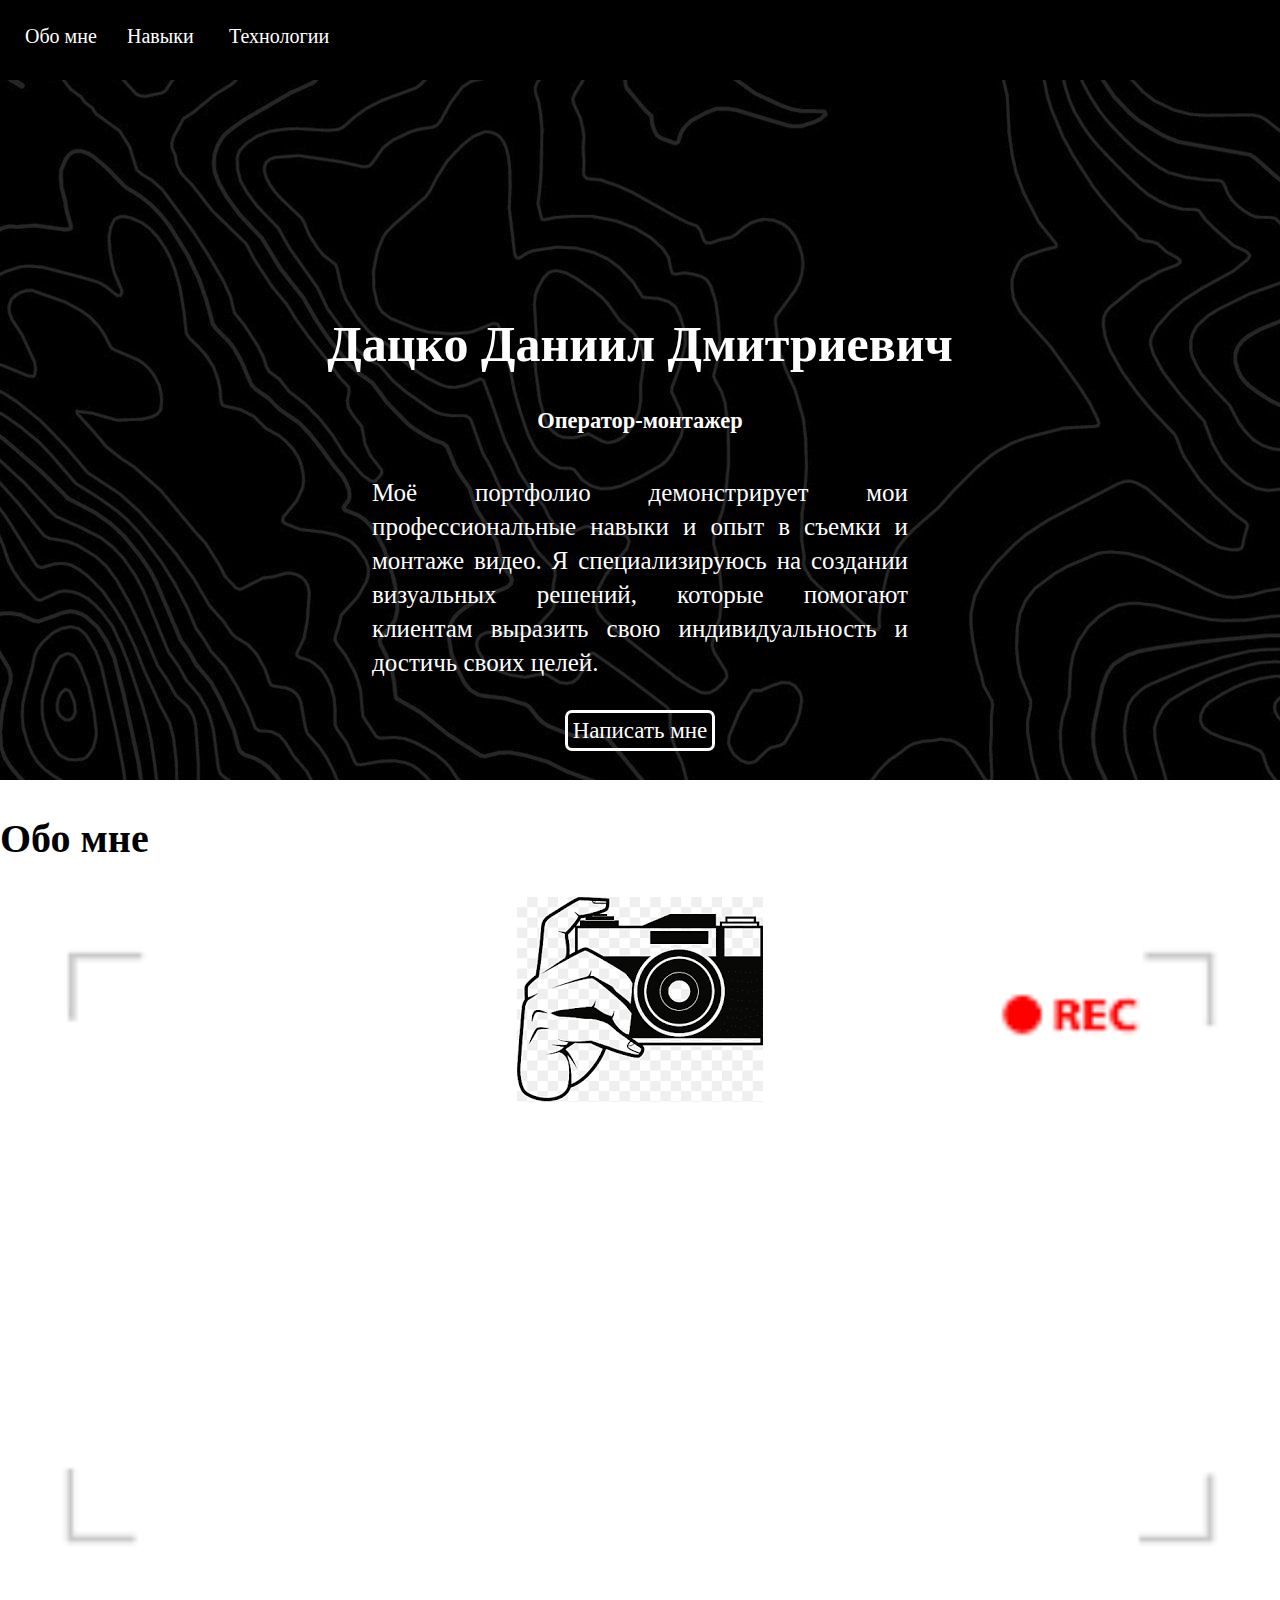
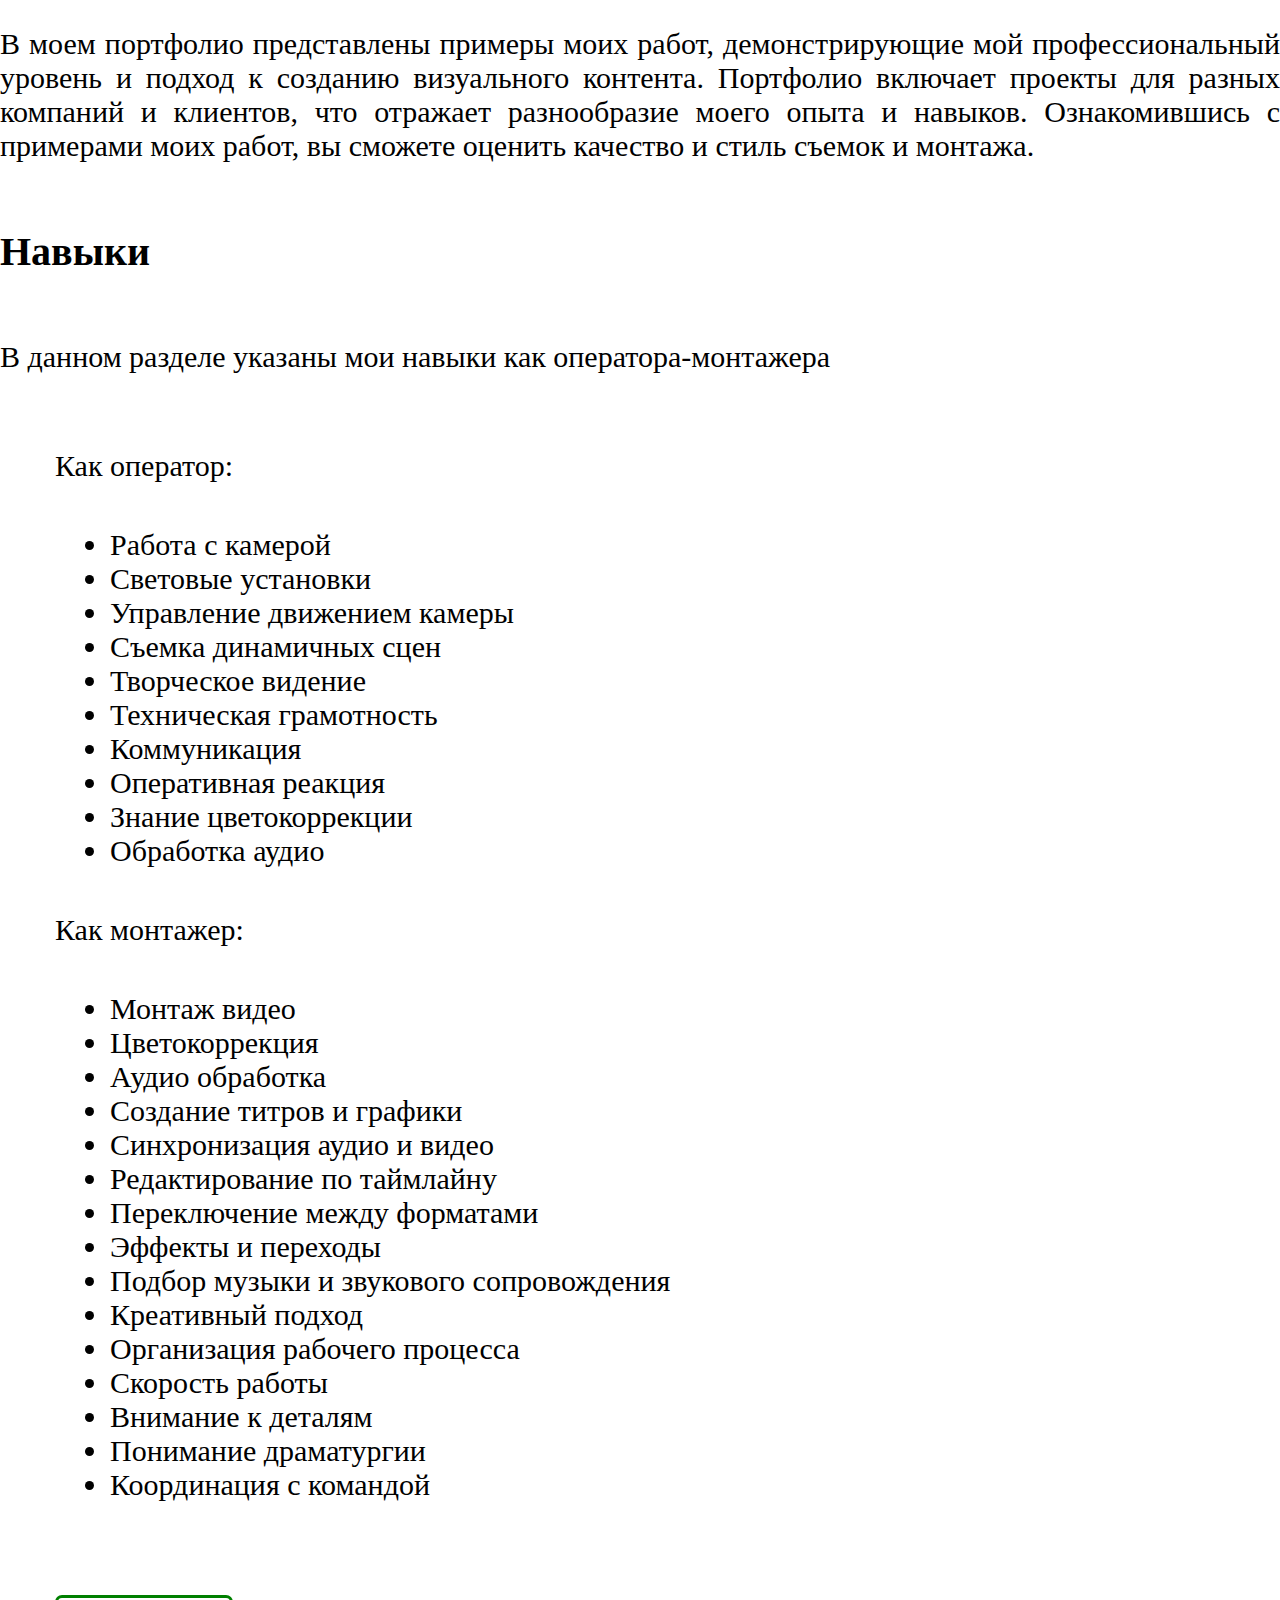
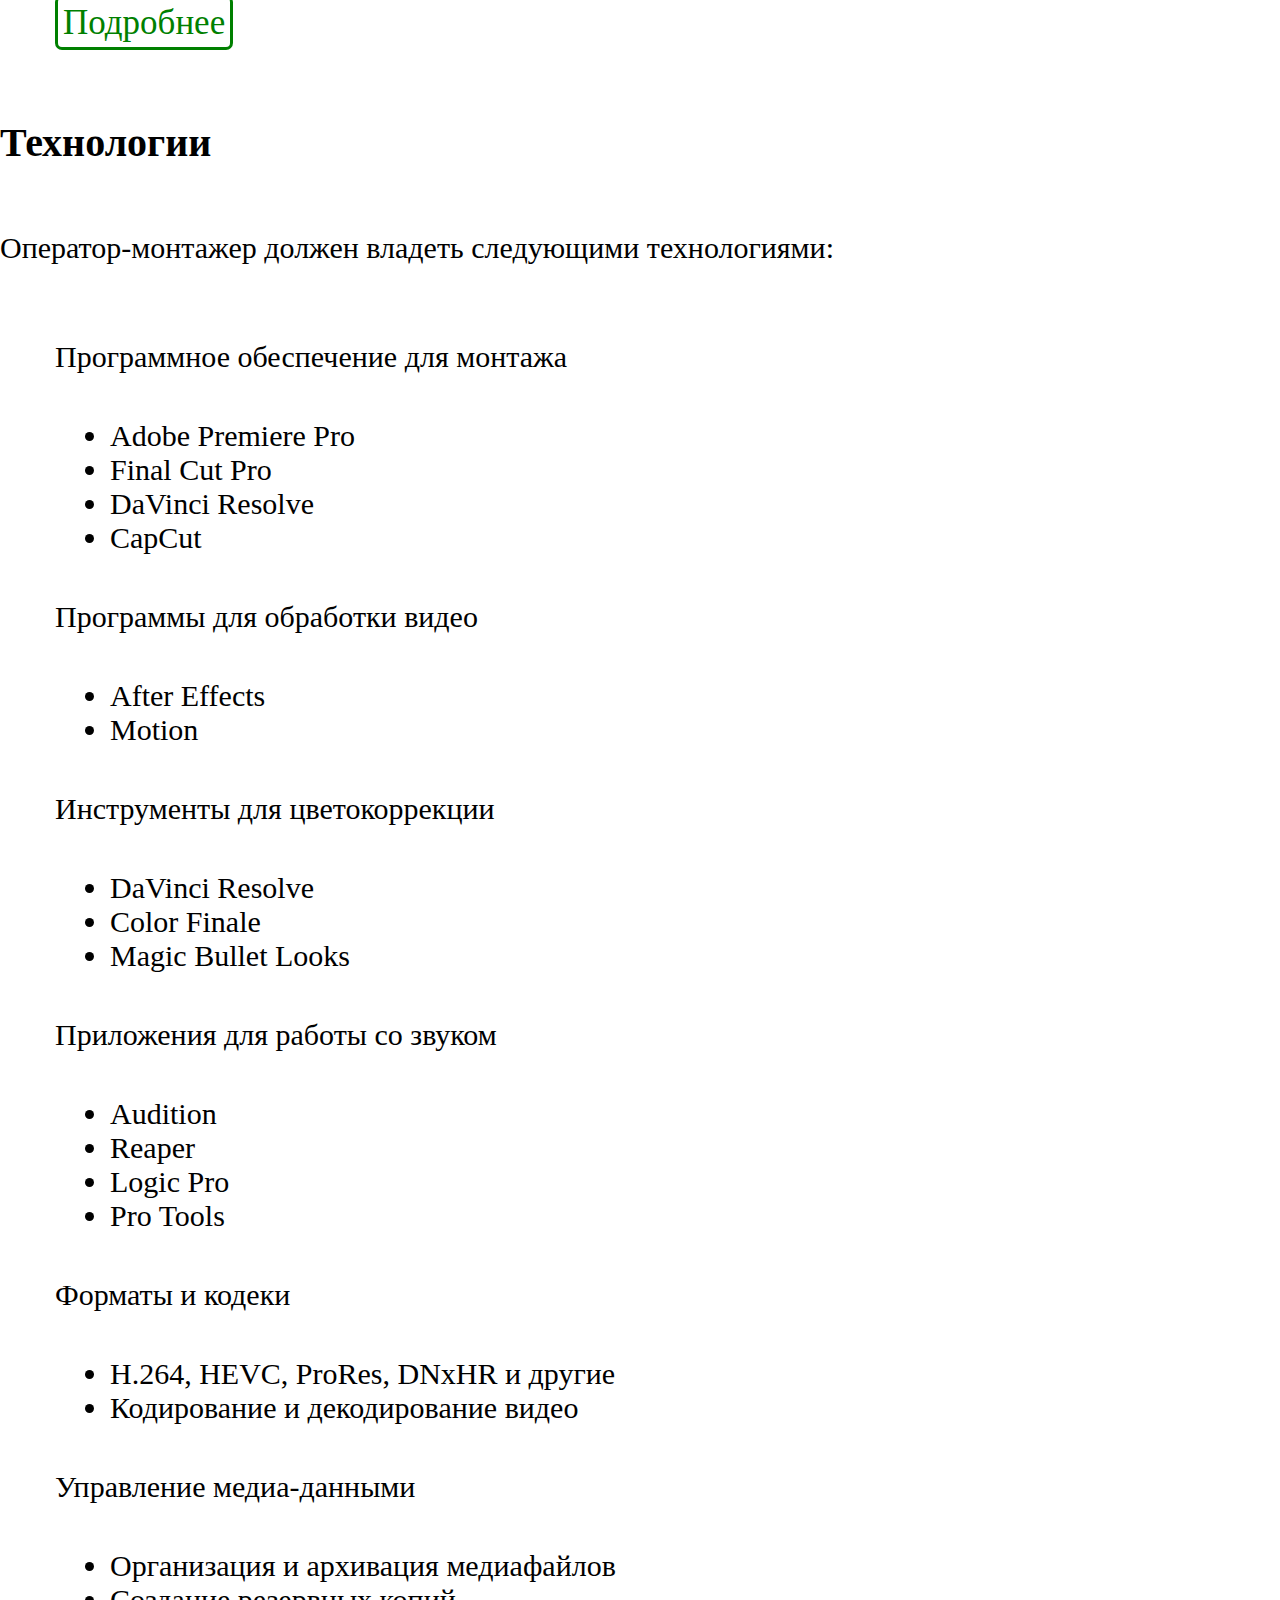
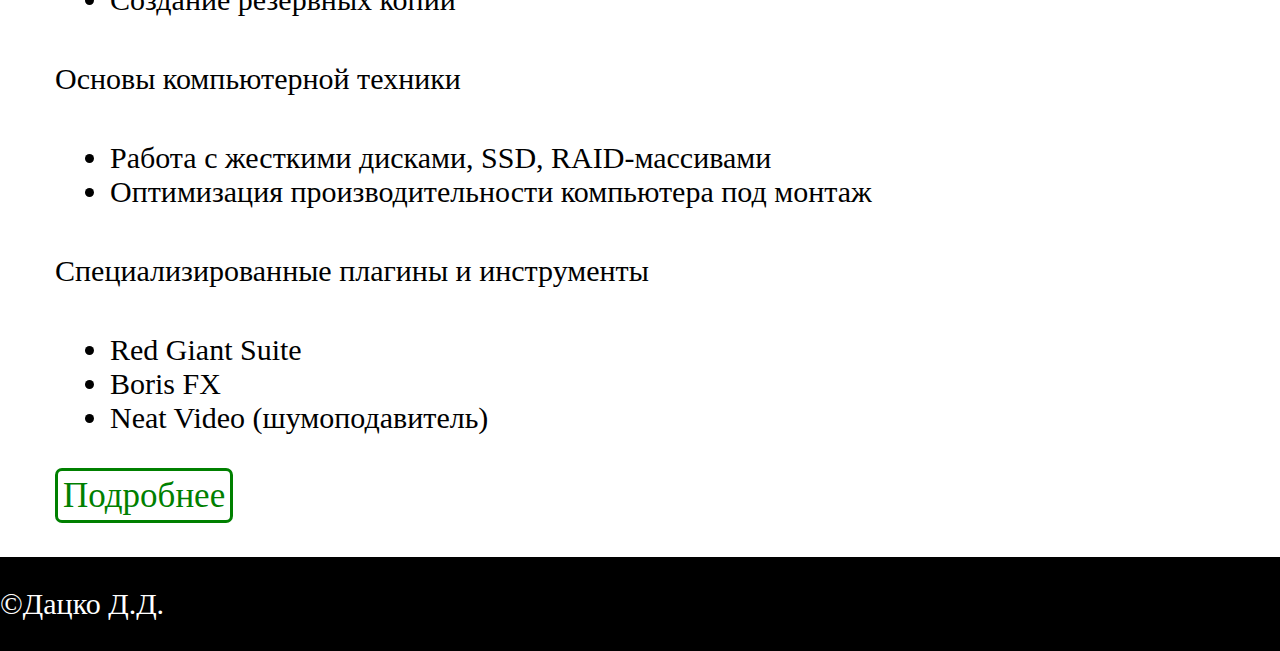
<file: index.html>
<!DOCTYPE html>
<html lang="ru">
<head>
    <meta charset="UTF-8">
    <link rel="stylesheet" href="style.css">
    <meta http-equiv="X-UA-Compatible" content="IE=edge">
    <meta name="viewport" content="width=device-width, initial-scale=1.0">
    <title>Datsko website</title>
</head>
<body>
    <header>
        <nav>
            <div class="navig">
            <ul>
                <li><a href="#about_me" class="">Обо мне</a></li>
                <li><a href="skills.html" class="">Навыки</a></li>
                <li><a href="technologies.html" class="">Технологии</a></li>
            </ul>
            </div>
        </nav>
    </header>
    <main>
        <section class="first">
            <div class="first_s">
                
                <div class="info">
                    <h1>Дацко Даниил Дмитриевич</h1>
                    <h3><big>Оператор-монтажер</big></h3>
                    <p><small>Моё портфолио демонстрирует мои профессиональные навыки 
                       и опыт в съемки и монтаже видео. Я специализируюсь 
                       на создании визуальных решений, которые помогают клиентам 
                       выразить свою индивидуальность и достичь своих целей.
                   </small></p>
                    <a href="https://vk.com/dragonwert">Написать мне</a>
                </div>
            </div>
        </section>
        <section>
            <h2 id="about_me">Обо мне </h2>
            <div class="img_bac">
                <img src="assets/background1.png" alt="", class="background_img">
                <img src="assets/person.png" alt=""class="overlay_img">
            </div>
            <p>     В моем портфолио представлены примеры моих работ, 
                демонстрирующие мой профессиональный уровень и подход 
                к созданию визуального контента. Портфолио включает 
                проекты для разных компаний и клиентов, что отражает 
                разнообразие моего опыта и навыков. Ознакомившись с примерами моих работ, 
                вы сможете оценить качество и стиль съемок и монтажа.</p>
        </section>
        <section>
            <h2>Навыки</h2>
            <p>В данном разделе указаны мои навыки как оператора-монтажера


                <ul class="skills">
            <p>Как оператор:


                <ul class="skills">
                    <li>Работа с камерой
                    <li>Световые установки
                    <li>Управление движением камеры
                    <li>Съемка динамичных сцен
                    <li>Творческое видение
                    <li>Техническая грамотность
                    <li>Коммуникация
                    <li>Оперативная реакция
                    <li>Знание цветокоррекции
                    <li>Обработка аудио
                 </ul>
           <p>Как монтажер:


                <ul class="skills">
                    <li>Монтаж видео
                    <li>Цветокоррекция
                    <li>Аудио обработка
                    <li>Создание титров и графики
                    <li>Синхронизация аудио и видео
                    <li>Редактирование по таймлайну
                    <li>Переключение между форматами
                    <li>Эффекты и переходы
                    <li>Подбор музыки и звукового сопровождения
                    <li>Креативный подход
                    <li>Организация рабочего процесса
                    <li>Скорость работы
                    <li>Внимание к деталям
                    <li>Понимание драматургии
                    <li>Координация с командой

                </ul>
            </p>
            <div class="button_all">
                <a href="skills.html" class="button_list">Подробнее</a>
            </div>
        </section>
        <section>
            <h2>Технологии</h2>
            <p>Оператор-монтажер должен владеть следующими технологиями:
                <ul class="skills">
                     <p>Программное обеспечение для монтажа
 <ul class="skills">
                    <li>Adobe Premiere Pro
<li>Final Cut Pro
<li>DaVinci Resolve
<li>CapCut
</ul>

<p>Программы для обработки видео
 <ul class="skills">

<li>After Effects 
<li>Motion
 </ul>

<p>Инструменты для цветокоррекции
<ul class="skills">

<li>DaVinci Resolve
<li>Color Finale
<li>Magic Bullet Looks
</ul>

<p>Приложения для работы со звуком
 <ul class="skills">

<li>Audition
<li>Reaper
<li>Logic Pro
<li>Pro Tools
</ul>

<p>Форматы и кодеки
<ul class="skills">

<li>H.264, HEVC, ProRes, DNxHR и другие
<li>Кодирование и декодирование видео
</ul>

<p>Управление медиа-данными
<ul class="skills">

<li>Организация и архивация медиафайлов
<li>Создание резервных копий
</ul>

<p>Основы компьютерной техники
<ul class="skills">

<li>Работа с жесткими дисками, SSD, RAID-массивами
<li>Оптимизация производительности компьютера под монтаж
</ul>

<p>Специализированные плагины и инструменты
<ul class="skills">


<li>Red Giant Suite
<li>Boris FX
<li>Neat Video (шумоподавитель)
                                   </ul>
                <div class="button_all">
                    <a href="technologies.html" class="button_list">Подробнее</a>
                </div>
        </section>
    </main>
    <footer>
        <div>
            <p>&copy;Дацко Д.Д.</p>
        </div>
    </footer>
</body>
</html>
</file>
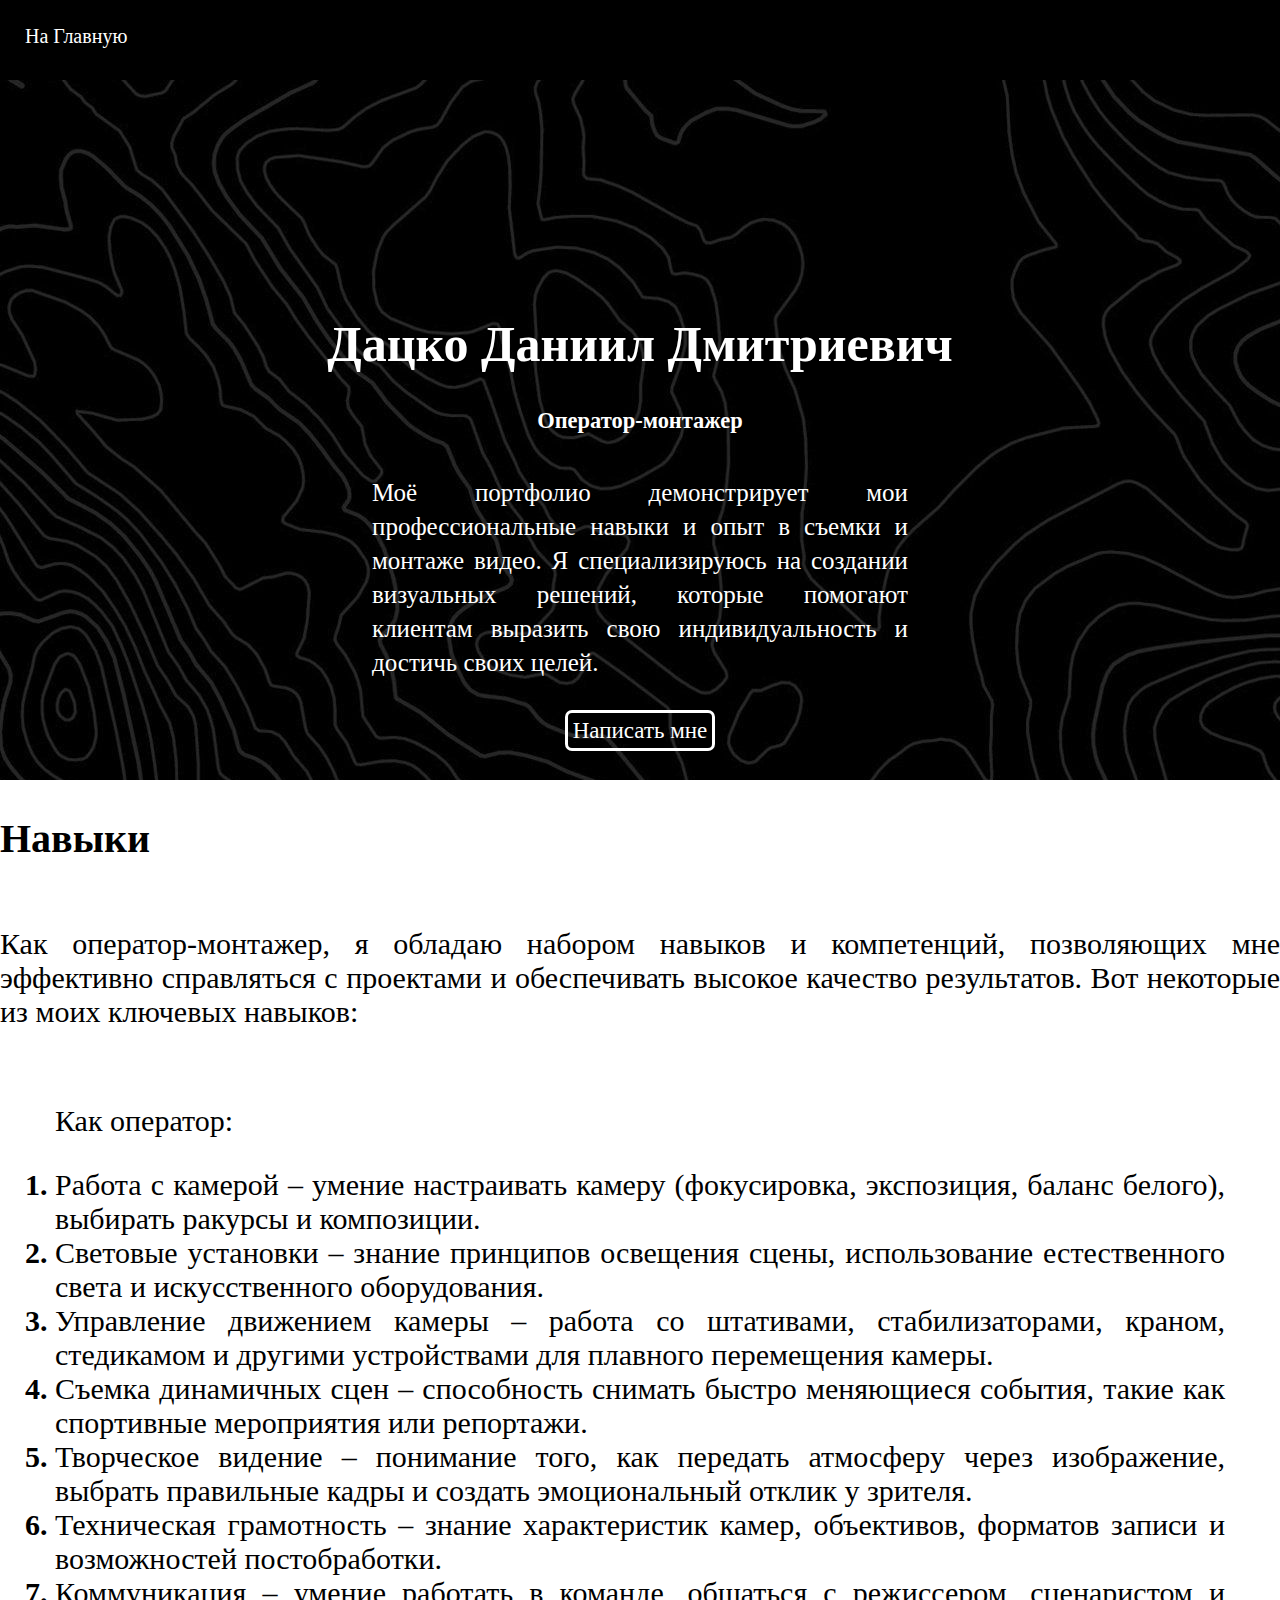
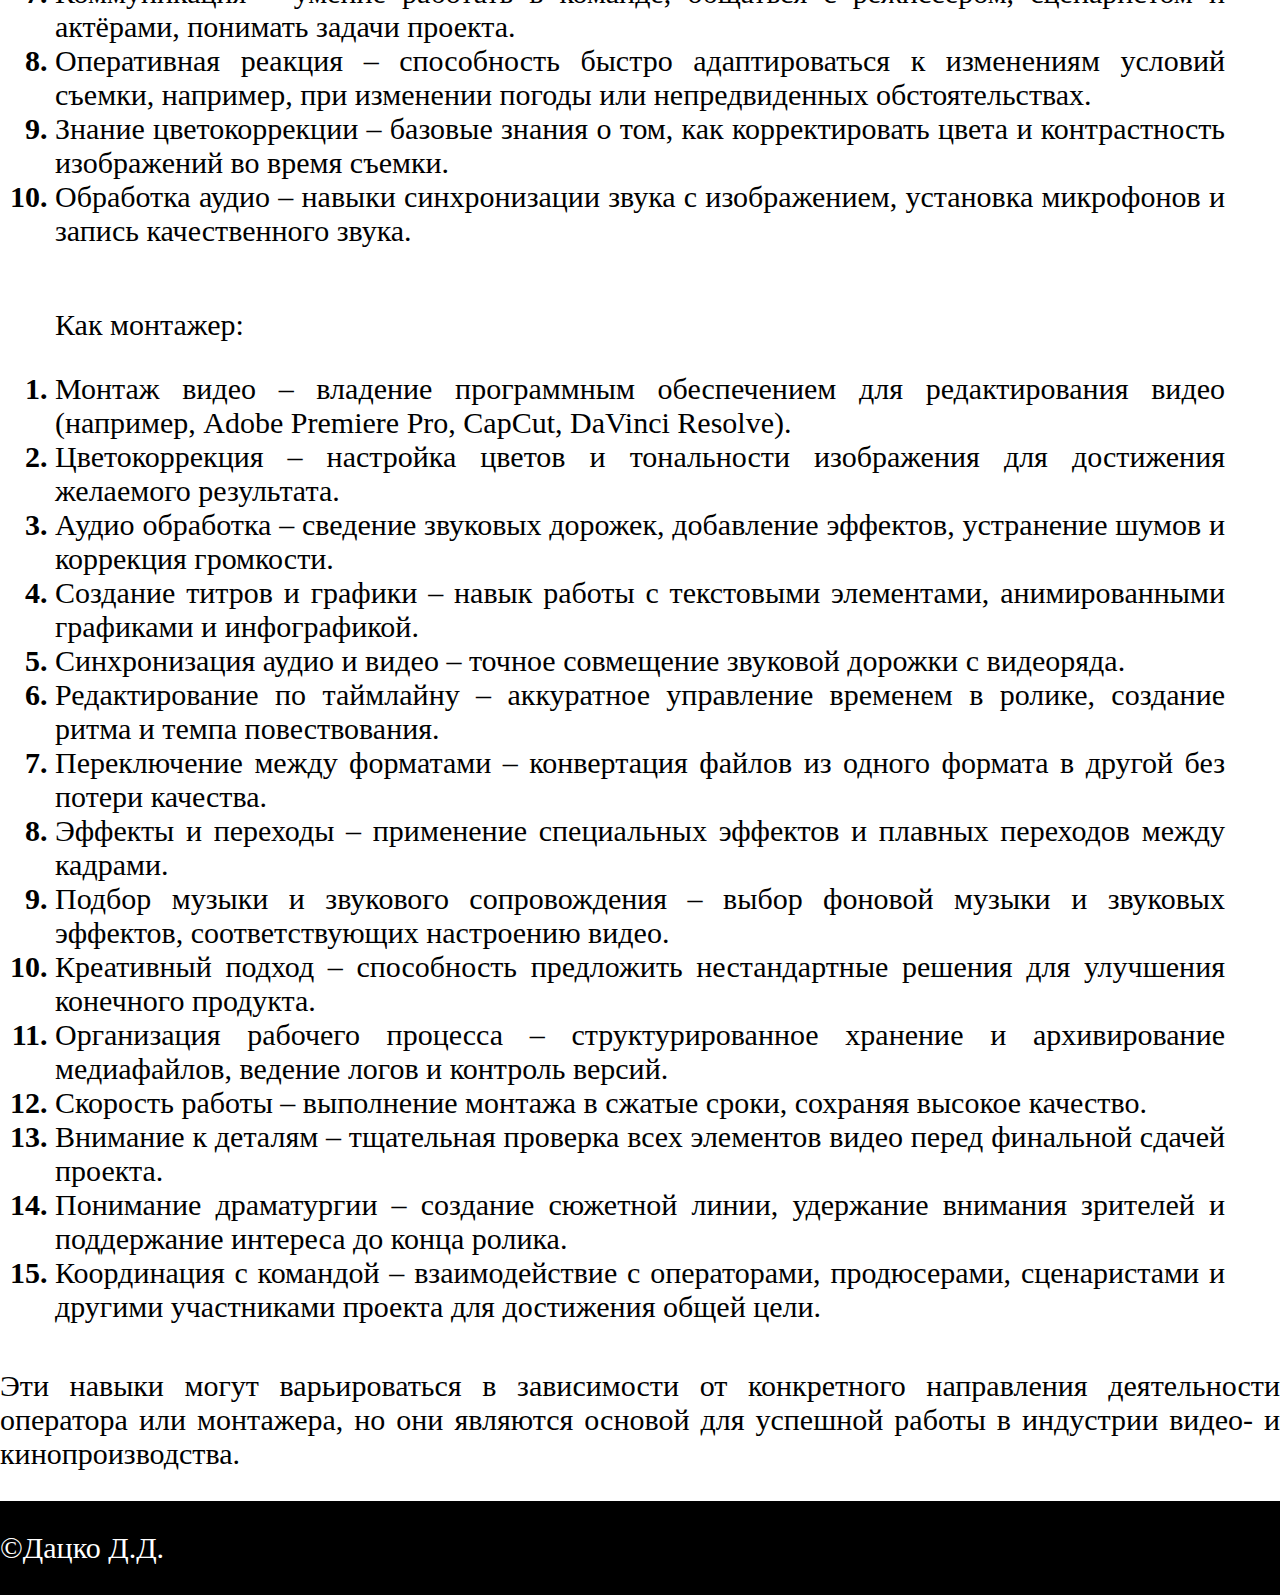
<file: skills.html>
<!DOCTYPE html>
<html lang="ru">
<head>
    <meta charset="UTF-8">
    <link rel="stylesheet" href="style.css">
    <meta http-equiv="X-UA-Compatible" content="IE=edge">
    <meta name="viewport" content="width=device-width, initial-scale=1.0">
    <title>Datsko website</title>
</head>
<body>
    <header>
        <nav>
            <div class="navig_t">
            <ul>
                <li><a href="index.html" class="">На Главную</a></li>
            </ul>
            </div>
        </nav>
    </header>
    <main>
        <section class="first">
            <div class="first_s">
                
                <div class="info">
                    <h1>Дацко Даниил Дмитриевич</h1>
                    <h3><big>Оператор-монтажер</big></h3>
                    <p><small>Моё портфолио демонстрирует мои профессиональные навыки 
                       и опыт в съемки и монтаже видео. Я специализируюсь 
                       на создании визуальных решений, которые помогают клиентам 
                       выразить свою индивидуальность и достичь своих целей.
                   </small></p>
                    <a href="https://vk.com/dragonwert">Написать мне</a>
                </div>
            </div>
        </section>
        <section>
            <h2>Навыки</h2>
            <p>Как оператор-монтажер, я обладаю набором навыков и компетенций, 
               позволяющих мне эффективно справляться с проектами и обеспечивать 
               высокое качество результатов. Вот некоторые из моих ключевых навыков:
                
                <ul class="skills">
                   <p>Как оператор:
<style type="text/css">  
ol{
        font-weight:bold;
    }
    li span{
        font-weight:normal;
    }
*</style>
<ol>
<li><span>Работа с камерой – умение настраивать камеру (фокусировка, экспозиция, баланс белого), выбирать ракурсы и композиции.
<li><span>Световые установки – знание принципов освещения сцены, использование естественного света и искусственного оборудования.
<li><span>Управление движением камеры – работа со штативами, стабилизаторами, краном, стедикамом и другими устройствами для плавного перемещения камеры.
<li><span>Съемка динамичных сцен – способность снимать быстро меняющиеся события, такие как спортивные мероприятия или репортажи.
<li><span>Творческое видение – понимание того, как передать атмосферу через изображение, выбрать правильные кадры и создать эмоциональный отклик у зрителя.
<li><span>Техническая грамотность – знание характеристик камер, объективов, форматов записи и возможностей постобработки.
<li><span>Коммуникация – умение работать в команде, общаться с режиссером, сценаристом и актёрами, понимать задачи проекта.
<li><span>Оперативная реакция – способность быстро адаптироваться к изменениям условий съемки, например, при изменении погоды или непредвиденных обстоятельствах.
<li><span>Знание цветокоррекции – базовые знания о том, как корректировать цвета и контрастность изображений во время съемки.
<li><span>Обработка аудио – навыки синхронизации звука с изображением, установка микрофонов и запись качественного звука.

 </ul>

 <ul class="skills">
     <p>Как монтажер:
<style type="text/css">  
ol{
        font-weight:bold;
    }
    li span{
        font-weight:normal;
    }
*</style>
<ol>
<li><span>Монтаж видео – владение программным обеспечением для редактирования видео (например, Adobe Premiere Pro, CapCut, DaVinci Resolve).
<li><span>Цветокоррекция – настройка цветов и тональности изображения для достижения желаемого результата.
<li><span>Аудио обработка – сведение звуковых дорожек, добавление эффектов, устранение шумов и коррекция громкости.
<li><span>Создание титров и графики – навык работы с текстовыми элементами, анимированными графиками и инфографикой.
<li><span>Синхронизация аудио и видео – точное совмещение звуковой дорожки с видеоряда.
<li><span>Редактирование по таймлайну – аккуратное управление временем в ролике, создание ритма и темпа повествования.
<li><span>Переключение между форматами – конвертация файлов из одного формата в другой без потери качества.
<li><span>Эффекты и переходы – применение специальных эффектов и плавных переходов между кадрами.
<li><span>Подбор музыки и звукового сопровождения – выбор фоновой музыки и звуковых эффектов, соответствующих настроению видео.
<li><span>Креативный подход – способность предложить нестандартные решения для улучшения конечного продукта.
<li><span>Организация рабочего процесса – структурированное хранение и архивирование медиафайлов, ведение логов и контроль версий.
<li><span>Скорость работы – выполнение монтажа в сжатые сроки, сохраняя высокое качество.
<li><span>Внимание к деталям – тщательная проверка всех элементов видео перед финальной сдачей проекта.
<li><span>Понимание драматургии – создание сюжетной линии, удержание внимания зрителей и поддержание интереса до конца ролика.
<li><span>Координация с командой – взаимодействие с операторами, продюсерами, сценаристами и другими участниками проекта для достижения общей цели.
</ol>
                </ul>
<p>Эти навыки могут варьироваться в зависимости от конкретного направления деятельности оператора или монтажера, но они являются основой для успешной работы в индустрии видео- и кинопроизводства.
                 
            </p>
        </section>
    </main>
    <footer>
        <div>
            <p>&copy;Дацко Д.Д.</p>
        </div>
    </footer>
</body>
</html>
</file>
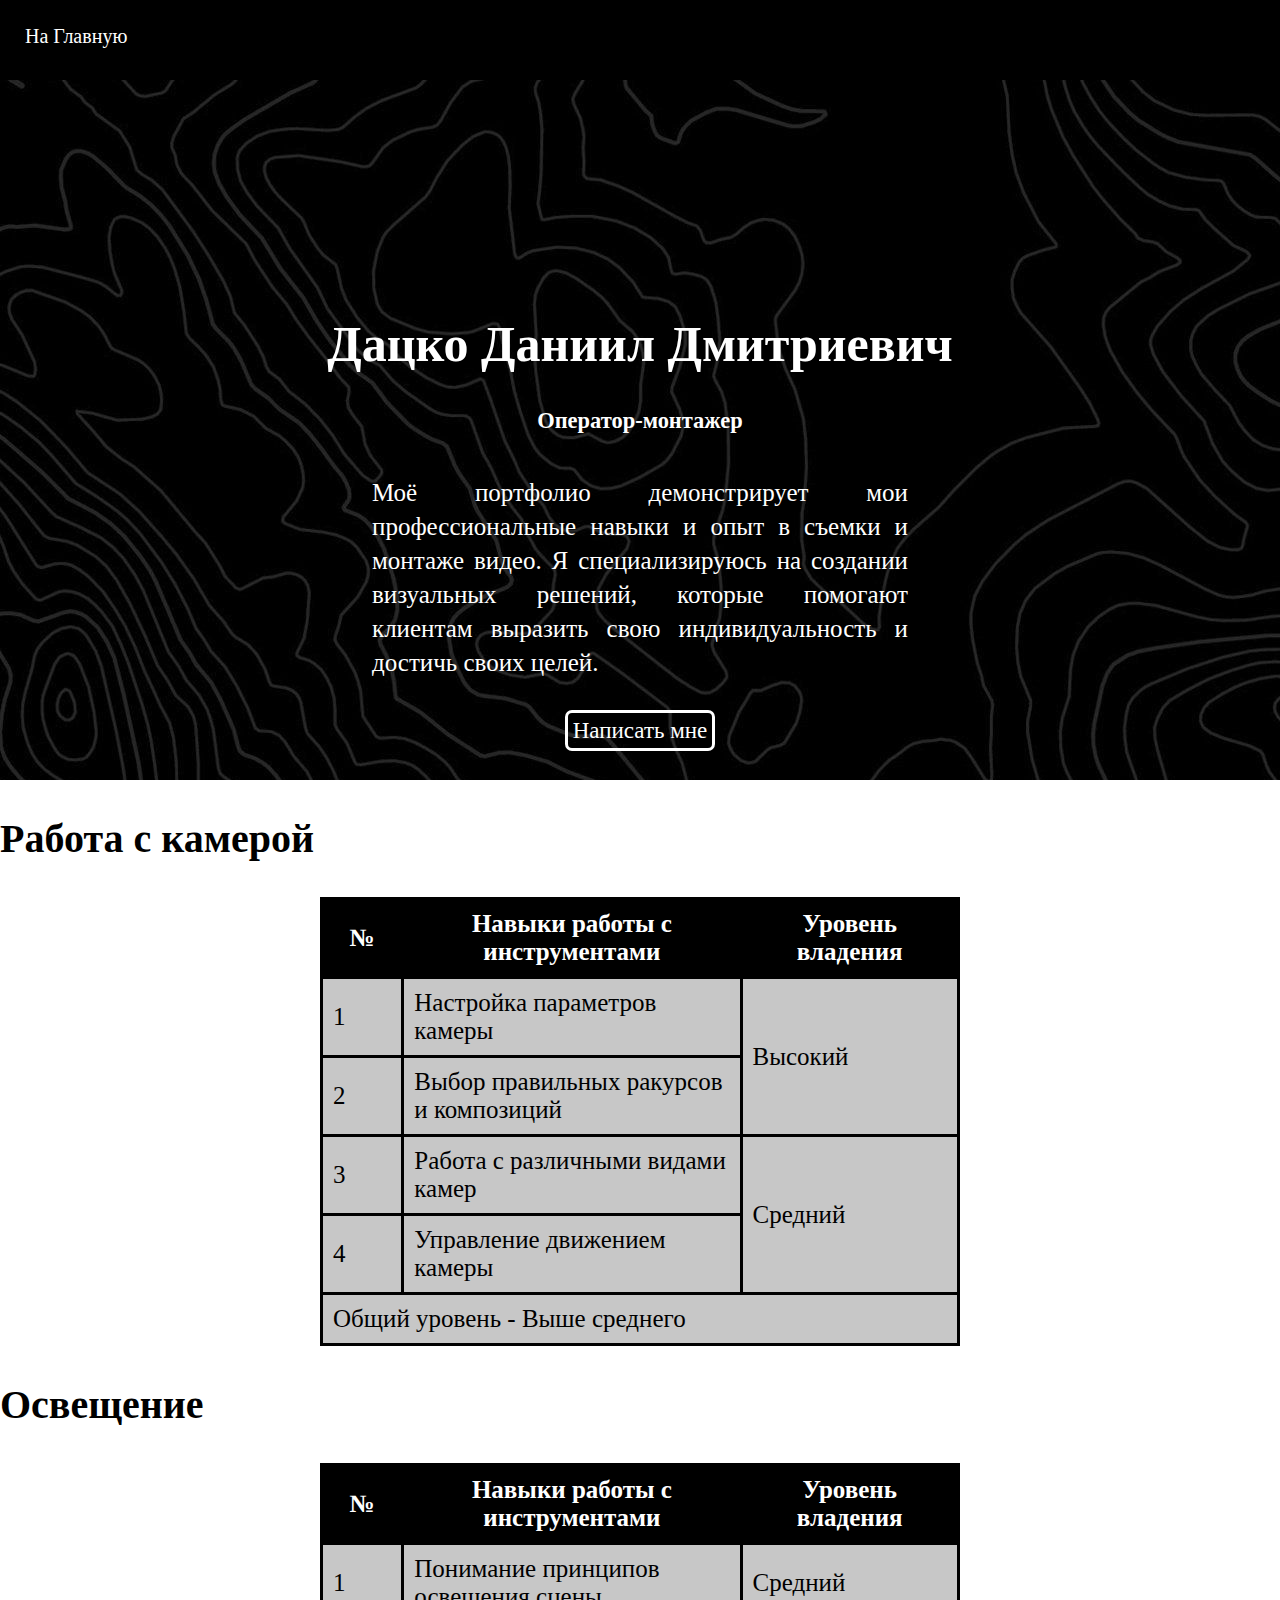
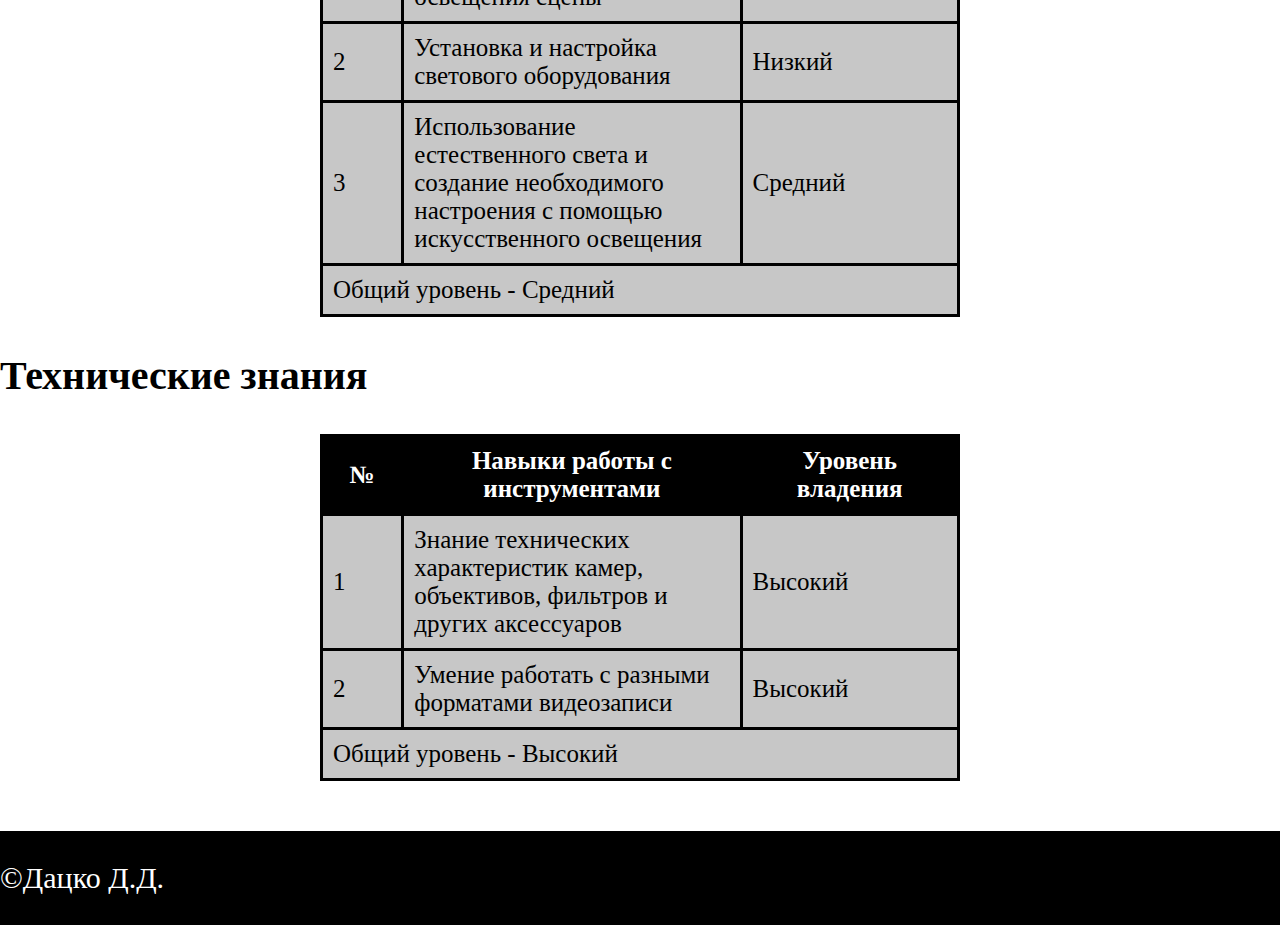
<file: technologies.html>
<!DOCTYPE html>
<html lang="ru">
<head>
    <meta charset="UTF-8">
    <link rel="stylesheet" href="style.css">
    <meta http-equiv="X-UA-Compatible" content="IE=edge">
    <meta name="viewport" content="width=device-width, initial-scale=1.0">
    <title>Datsko website</title>
</head>
<body>
    <header>
        <nav>
            <div class="navig_t">
            <ul>
                <li><a href="index.html" class="">На Главную</a></li>
            </ul>
            </div>
        </nav>
    </header>
    <main>
        <section class="first">
            <div class="first_s">
                
                <div class="info">
                    <h1>Дацко Даниил Дмитриевич</h1>
                    <h3><big>Оператор-монтажер</big></h3>
                    <p><small>Моё портфолио демонстрирует мои профессиональные навыки 
                       и опыт в съемки и монтаже видео. Я специализируюсь 
                       на создании визуальных решений, которые помогают клиентам 
                       выразить свою индивидуальность и достичь своих целей.
                   </small></p>
                    <a href="https://vk.com/dragonwert">Написать мне</a>
                </div>
            </div>
        </section>
        <section>
            <h2>Работа с камерой</h2>
            <table>
                <tr>
                    <th>№</th>
                    <th>Навыки работы с инструментами</th>
                    <th>Уровень владения</th>
                </tr>
                <tr>
                    <td>1</td>
                    <td>Настройка параметров камеры</td>
                    <td rowspan="2">Высокий</td>
                </tr>
                <tr>
                    <td>2</td>
                    <td>Выбор правильных ракурсов и композиций</td>
                   
                </tr>
                <tr>
                    <td>3</td>
                    <td>Работа с различными видами камер</td>
                    <td rowspan="2">Средний</td>
                </tr>
                <tr>
                    <td>4</td>
                    <td>Управление движением камеры</td>
                    
                </tr>
                <tr>
                    <td colspan="3">Общий уровень - Выше среднего</td>
                </tr>
            </table>
        </section>
        <section>
            <h2>Освещение</h2>
            <table>
                <tr>
                    <th>№</th>
                    <th>Навыки работы с инструментами</th>
                    <th>Уровень владения</th>
                </tr>
                <tr>
                    <td>1</td>
                    <td>Понимание принципов освещения сцены</td>
                    <td>Средний</td>
                </tr>
                <tr>
                    <td>2</td>
                    <td>Установка и настройка светового оборудования</td>
                    <td>Низкий</td>
                </tr>
                <tr>
                    <td>3</td>
                    <td>Использование естественного света и создание необходимого настроения с помощью искусственного освещения</td>
                    <td>Средний</td>
                </tr>
                <tr>
                    <td colspan="3">Общий уровень - Средний</td>
                </tr>
            </table>
        </section>
        <section class="end_s">
            <h2>Технические знания</h2>
            <table>
                <tr>
                    <th>№</th>
                    <th>Навыки работы с инструментами</th>
                    <th>Уровень владения</th>
                </tr>
                <tr>
                    <td>1</td>
                    <td>Знание технических характеристик камер, объективов, фильтров и других аксессуаров</td>
                    <td>Высокий</td>
                </tr>
                <tr>
                    <td>2</td>
                    <td>Умение работать с разными форматами видеозаписи</td>
                    <td>Высокий</td>
                </tr>
                <tr>
                    <td colspan="3">Общий уровень - Высокий</td>
                </tr>
            </table>
        </section>
    </main>
    <footer>
        <div>
            <p>&copy;Дацко Д.Д.</p>
        </div>
    </footer>
</body>
</html>
</file>
<file: style.css>
font {
  font-family: "TT Norms";
}
* {
    box-sizing: border-box;
    padding: 0;
    margin: 0;
    font-family: "TT Norms";
}

section > *,
body > header > nav {
    width: 100%;
    max-width: 1440px;
    margin: 0 auto;
}


body > header * {
    font-family: "TT Norms";
    padding: 0;
}

body > header {
    background-color: black;
    position: sticky;
    top: 0;
    z-index: 5;
}

p {
    font-size: 30px;
    padding: 30px 0;
    text-align: justify;
}

h1 {
    font-size: 50px;
    margin: 35px auto;
}

h2 {
    font-size: 40px;
    margin: 35px auto;
}

.navig_t,
.navig{
    height: 80px;
    margin: auto;
    padding: 25px;
}
.navig_t > ul,
.navig > ul{
    display: flex;
    list-style-type: none;
    width: 320px;
}

.navig_t > ul > li {
    margin-right: 5%;
    width: 120px;
    font-size: 20px;
}

.navig > ul > li {
    margin-right: 5%;
    width: 100px;
    font-size: 20px;
}
.navig_t > ul > li > a,
.navig > ul > li > a {
    color: white;
    margin-right: 10%;
    text-decoration: none;
}

.img_header {
    height: 100%;
    width: 100%;
    object-fit: cover;
    position: relative;
}

.first {
    background: url(assets/background.jpg);
}

.first_s {
    
    height: 700px;
    display: flex
}

.info {
    position: absolute;
    z-index: 1;
    padding: 200px;
    color: white;
    text-align: center;
    height: 700px;
    max-width: 1440px;
    margin: auto;
}


.info > p {
    max-width: 70%;
    margin: auto;
    padding: 40px;
}

.info > a {
    text-decoration: none;
    color: white;
    list-style-type: none;
    border: solid;
    border-radius: 7px;
    padding: 5px;
    font-size: 23px;
}

.img_bac{
    display: flex;
    height: auto;
    overflow: hidden;
}

.background_img {
    width: 100%;
    height: 700px;
    object-fit: cover;
}

.overlay_img {
    position: absolute;
    height: auto;
    right: 0;
    left: 0;
    margin: auto;
}

.button_list {
    text-decoration: none;
    color: green;
    list-style-type: none;
    border: solid;
    border-radius: 7px;
    padding: 5px;
    font-size: 35px;
    margin: auto;
}

footer {
    background-color: black;
}

footer > div{
    color: white;
    max-width: 1440px;
    width: 100%;
    margin: auto;
}


.skills {
    text-align: justify;

    text-decoration: none;
    list-style-type: disc;
    font-size: 30px;
    padding: 15px 55px;
}

.button_all {
    margin: 26px auto;
}

table {
    border: 2px solid;
    width: 50%;
    border-collapse: collapse;
    
}

tr{
    background-color: rgb(199, 199, 199);
}

td {
    text-align: left;
    padding: 10px;
    font-size: 25px;
    border: 3px solid rgb(0, 0, 0);
}
th {
    text-align: center;
    padding: 10px;
    width: 20px;
    font-size: 25px;
    border: 3px solid rgb(0, 0, 0);
    background-color: black;
    color: white;
}

.end_s {
    margin-bottom: 50px;
}
</file>
